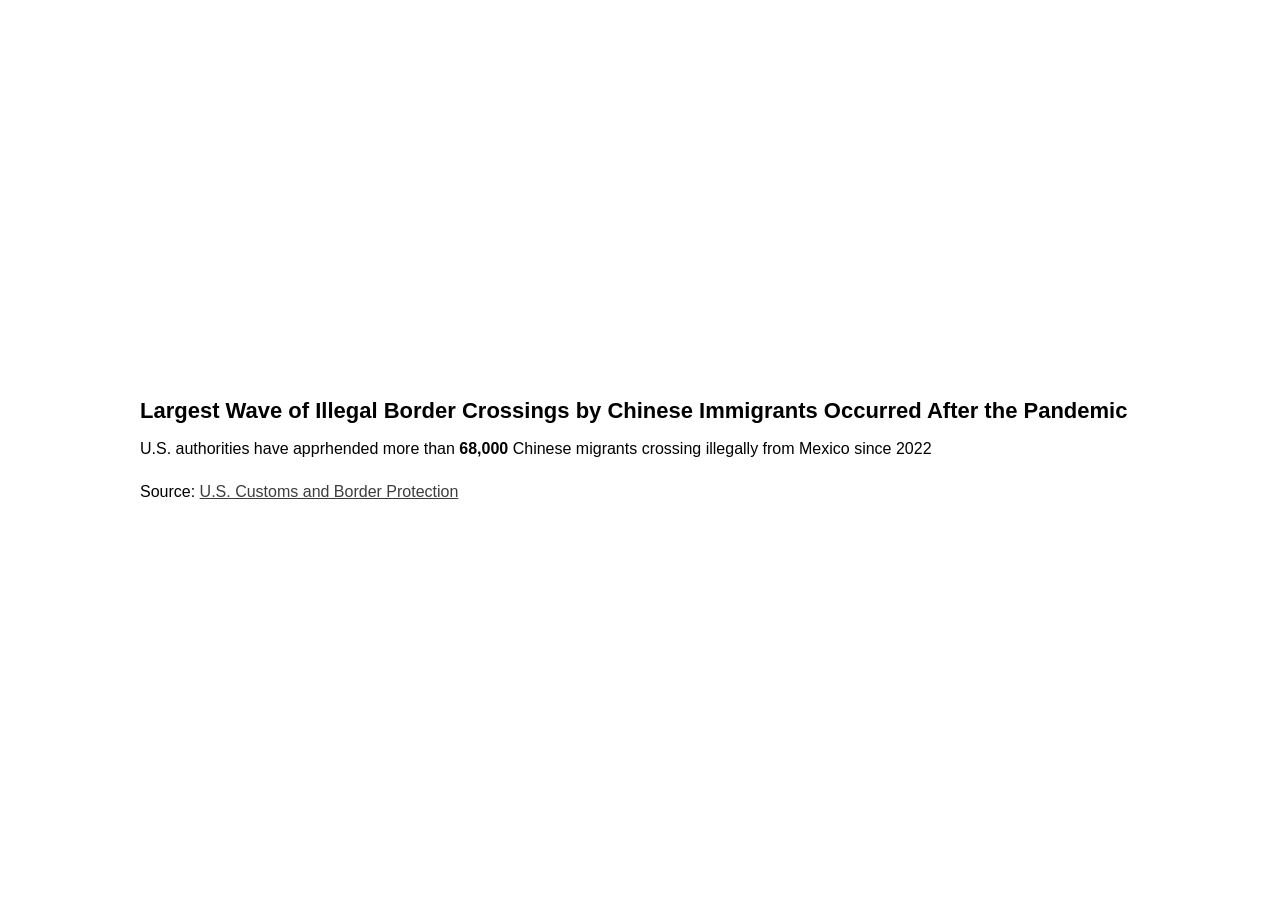
<file: Chinese-immigrants Chart/index.html>
<!DOCTYPE html>
<html lang="en">
  <head>
    <meta charset="UTF-8" />
    <meta name="viewport" content="width=device-width, initial-scale=1.0" />
    <title>
      Largest Wave of Illegal Border Crossings by Chinese Immigrants Occurred After the Pandemic
    </title>
    <link rel="stylesheet" type="text/css" href="style.css" />
  </head>

  <body>
    <div id="d3-container">
      <h1>
        Largest Wave of Illegal Border Crossings by Chinese Immigrants Occurred After the Pandemic
      </h1>
      <p>
        U.S. authorities have apprhended more than
        <strong>68,000</strong>
        Chinese migrants crossing illegally from Mexico since 2022
      </p>
      <div id="chart">
        <div id="tooltip">
          <div class="number"></div>
          <div class="date"></div>
        </div>
      </div>
      <p>
        Source:
        <a
          href="https://www.cbp.gov/document/stats/nationwide-encounters"
          style="color: rgb(61, 61, 61)"
        >
          U.S. Customs and Border Protection
        </a>
      </p>
    </div>
    <script src="https://d3js.org/d3.v6.js"></script>
    <script src="d3.js"></script>
  </body>
</html>
</file>
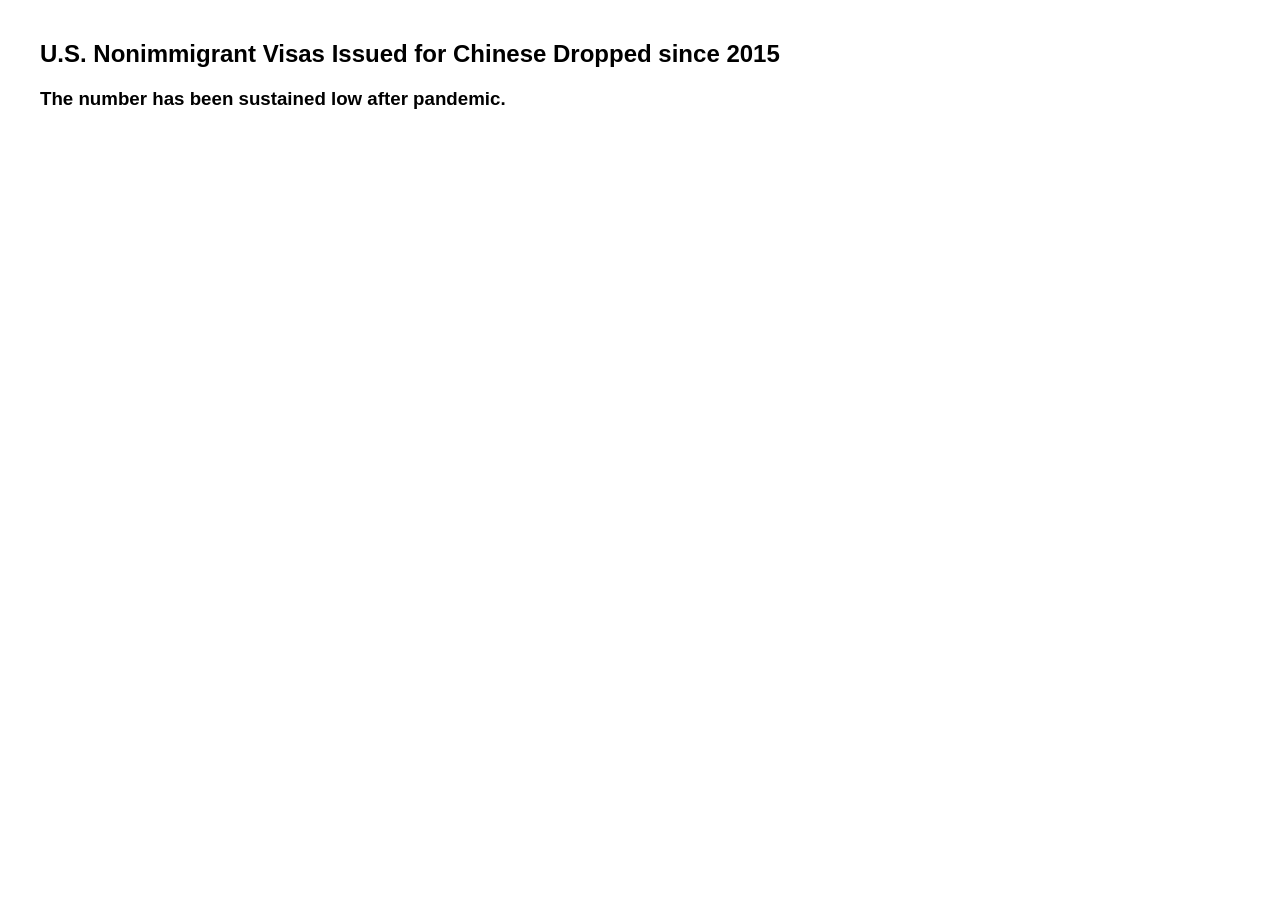
<file: Visa Chart/index.html>
<!DOCTYPE html>
<html lang="en">
  <head>
    <meta charset="UTF-8" />
    <title>Visa Trends Area Chart</title>
    <script src="https://d3js.org/d3.v7.min.js"></script>
    <style>
      body {
        font-family: sans-serif;
        margin: 40px;
      }
      .axis path,
      .axis line {
        fill: none;
        stroke: black;
        shape-rendering: crispEdges;
      }
      .line {
        fill: none;
        stroke-width: 3px;
      }
    </style>
  </head>
  <body>
    <h2>U.S. Nonimmigrant Visas Issued for Chinese Dropped since 2015</h2>
    <h3>The number has been sustained low after pandemic.</h3>
    <svg width="800" height="500"></svg>

    <script>
      const data = [
        {year: 2013, visa: 1467563},
        {year: 2014, visa: 1767596},
        {year: 2015, visa: 2626584},
        {year: 2016, visa: 2264412},
        {year: 2017, visa: 1689893},
        {year: 2018, visa: 1464810},
        {year: 2019, visa: 1255992},
        {year: 2020, visa: 316450},
        {year: 2021, visa: 108646},
        {year: 2022, visa: 161189},
        {year: 2023, visa: 417008},
      ];

      const svg = d3.select("svg"),
        margin = {top: 20, right: 30, bottom: 50, left: 60},
        width = +svg.attr("width") - margin.left - margin.right,
        height = +svg.attr("height") - margin.top - margin.bottom,
        g = svg.append("g").attr("transform", `translate(${margin.left},${margin.top})`);

      const x = d3
        .scaleLinear()
        .domain(d3.extent(data, (d) => d.year))
        .range([0, width]);

      const y = d3.scaleLinear().domain([0, 2.8e6]).range([height, 0]);

      const line = d3
        .line()
        .x((d) => x(d.year))
        .y((d) => y(d.visa))
        .curve(d3.curveMonotoneX);

      const area = d3
        .area()
        .x((d) => x(d.year))
        .y0(height)
        .y1((d) => y(d.visa))
        .curve(d3.curveMonotoneX);

      // X Axis
      g.append("g")
        .attr("transform", `translate(0,${height})`)
        .call(d3.axisBottom(x).tickFormat(d3.format("d")));

      // Y Axis with custom ticks
      g.append("g").call(
        d3
          .axisLeft(y)
          .tickValues([0, 5e5, 1e6, 1.5e6, 2e6, 2.5e6])
          .tickFormat((d) => d / 1e6 + "M")
      );

      // Area Path
      g.append("path").datum(data).attr("fill", "#FF8C00").attr("d", area);

      // Line Path
      const path = g
        .append("path")
        .datum(data)
        .attr("fill", "none")
        .attr("stroke", "black")
        .attr("stroke-width", 3)
        .attr("d", line);

      // Animate the line
      const totalLength = path.node().getTotalLength();

      path
        .attr("stroke-dasharray", totalLength + " " + totalLength)
        .attr("stroke-dashoffset", totalLength)
        .transition()
        .duration(3000)
        .ease(d3.easeCubic)
        .attr("stroke-dashoffset", 0);
    </script>
  </body>
</html>
</file>
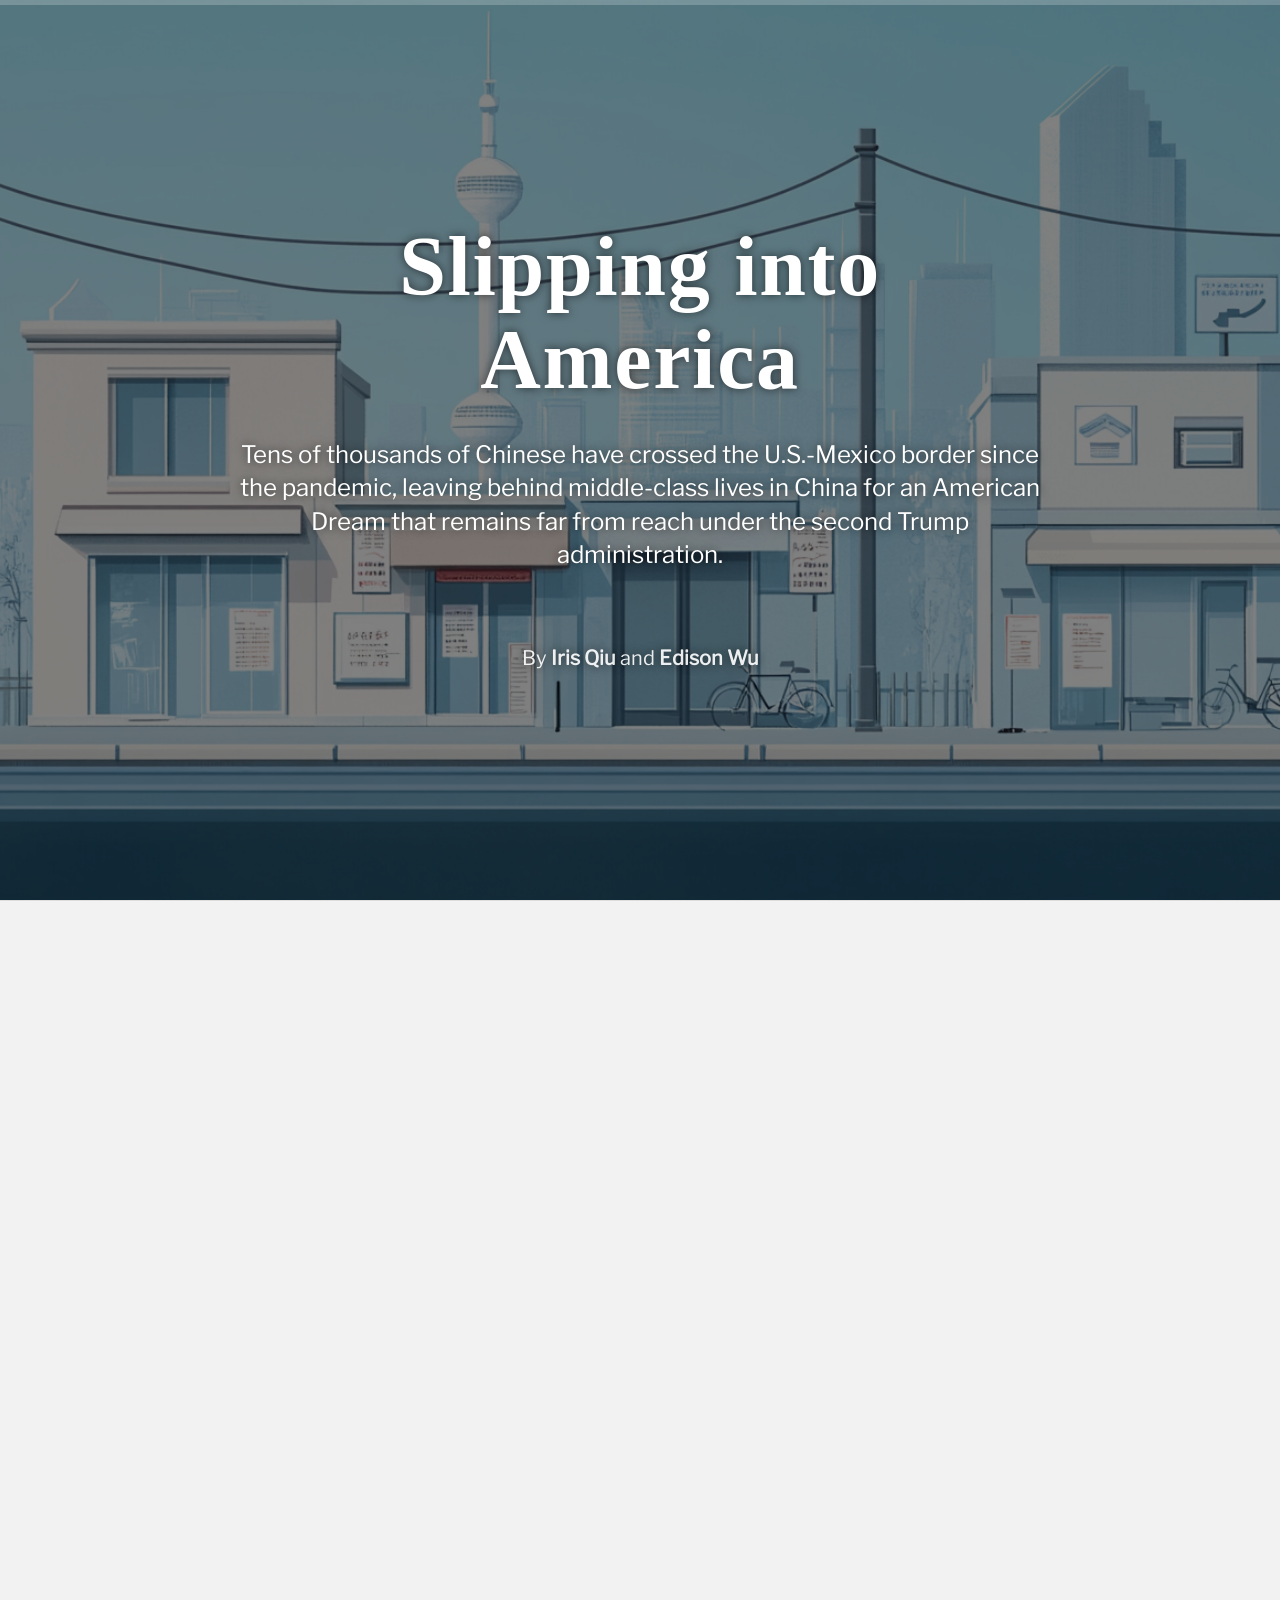
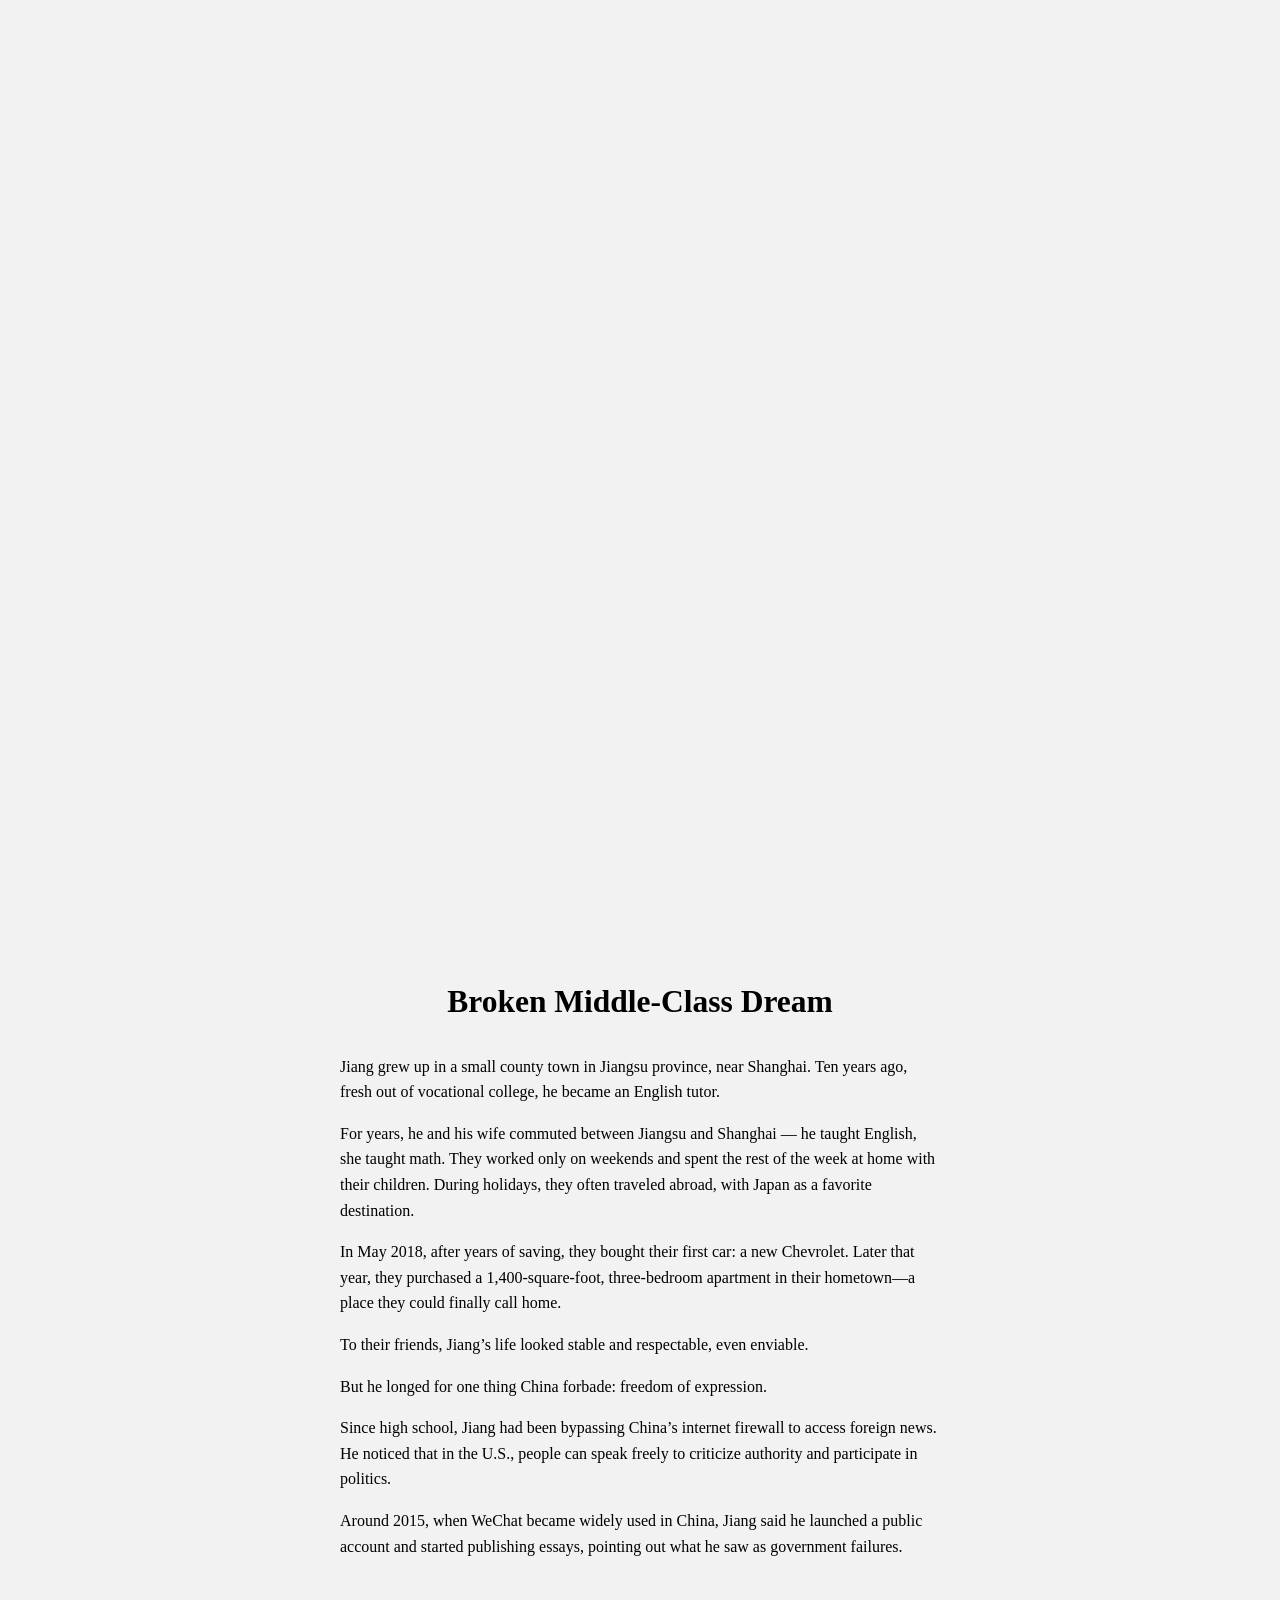
<file: test.html>
<!DOCTYPE html>
<html lang="en">
  <head>
    <meta charset="UTF-8" />
    <meta name="viewport" content="width=device-width, initial-scale=1.0" />
    <link rel="stylesheet" href="styles/main.css" />
    <link rel="stylesheet" href="styles/figcaption-fix.css" />

    <title>Chinese Immigrants</title>
  </head>
  <body>
    <div id="progress-container">
      <div id="progress-bar"></div>
    </div>
    <header>
      <!-- navigation bar -->
      <!-- progress bar -->
    </header>

    <main>
      <!-- hero -->
      <div id="top">
        <div id="scrolly">
          <div class="sticky-graphic">
            <img id="bg" src="assets/bg1.png" alt="background" />
            <img id="char" src="assets/char1.png" alt="hero character" />

            <div class="overlay-text">
              <h1 class="headline">Slipping into America</h1>
              <h2 class="deck">
                Tens of thousands of Chinese have crossed the U.S.-Mexico border since the pandemic,
                leaving behind middle-class lives in China for an American Dream that remains far
                from reach under the second Trump administration.
              </h2>
              <p class="author">
                By
                <b>Iris Qiu</b>
                and
                <b>Edison Wu</b>
              </p>
            </div>
          </div>

          <div class="steps">
            <div class="step" data-index="0"></div>
            <div class="step" data-index="1"></div>
            <div class="step" data-index="2"></div>
            <div class="step" data-index="3"></div>
            <div class="step" data-index="4"></div>
          </div>
        </div>
      </div>
      <article>
        <div class="story-body">
          <section
            class="fade-box skrollable skrollable-between"
            style="opacity: 0"
            article
            data-50-bottom-top="opacity:0.5; transform:scale(1.1);"
            data-100-center-center="opacity:1; transform:scale(1);"
          >
            <!-- <div style="height: 20vh"></div> -->
            <div class="lead">
              <p>
                <span class="dropcap">A</span>
                t 5 a.m., Denvy Jiang’s alarm buzzes to life. Outside, the streets are still cloaked
                in darkness. In the next room, his wife and two children remain fast asleep.
              </p>
              <p>
                Jiang rises quietly, careful not to wake his wife and two children or the four other
                families in the shared house. He wolfs down a few bites of the breakfast his wife
                set out the night before, grabs his car key and slips into his secondhand Honda.
              </p>

              <p>
                Minutes later, he’s merging onto the 88 highway, bound for a delivery warehouse
                nearly 20 miles away.
              </p>

              <p>
                Six months ago, his life looked quite different. He lived in China with his wife,
                where they owned their home and enjoyed a more comfortable life as private tutors —
                a profession offering social respect and substantial earnings.
              </p>

              <p>
                But Jiang had publicly questioned the government, putting him and his family at
                risk.
              </p>

              <p>
                They sold their home and car, traveled through Japan and then made their way to
                Mexico. Under the cover of night, they crossed the U.S.–Mexico border with their
                young son and daughter—entering a country they had never set foot in.
              </p>

              <p>
                They have joined tens of thousands of Chinese immigrants who, in the wake of the
                pandemic, took the costly route to the U.S. — leaving middle-class jobs and stable
                lives behind, hoping to plant new roots in unfamiliar soil and escape political
                repression and economic uncertainty.
              </p>
            </div>
            <div class="nutgraph">
              <p>
                Before 2021, only a single-digit number of Chinese migrants crossed the U.S.–Mexico
                border.
              </p>

              <p>
                By 2023, that number had surged to over a thousand daily, peaking at nearly 6,000 in
                December.
              </p>

              <p>
                Since the pandemic, more than 60,000 Chinese nationals have crossed the border,
                making China the fastest-growing source of undocumented migration.
              </p>

              <p>
                While many Latin American migrants flee war or poverty, many Chinese newcomers come
                from China’s urban middle class, who were once teachers, business owners, and civil
                servants.
              </p>

              <p>
                In post-pandemic China, a slowing economy and growing political pressure pushed some
                to look abroad. Online, they found step-by-step guides to reach the U.S.—a risky
                journey through multiple countries that ends at the border and can cost $10,000 to
                $40,000.
              </p>

              <p>
                For those who make it across the border, their challenges just begin: low-wage jobs,
                the threat of deportation, and the loneliness of life in a foreign land.
              </p>
            </div>
          </section>
          <section>
            <div class="china-part">
              <h2>Broken Middle-Class Dream</h2>
              <p>
                Jiang grew up in a small county town in Jiangsu province, near Shanghai. Ten years
                ago, fresh out of vocational college, he became an English tutor.
              </p>

              <p>
                For years, he and his wife commuted between Jiangsu and Shanghai — he taught
                English, she taught math. They worked only on weekends and spent the rest of the
                week at home with their children. During holidays, they often traveled abroad, with
                Japan as a favorite destination.
              </p>

              <p>
                In May 2018, after years of saving, they bought their first car: a new Chevrolet.
                Later that year, they purchased a 1,400-square-foot, three-bedroom apartment in
                their hometown—a place they could finally call home.
              </p>

              <p>To their friends, Jiang’s life looked stable and respectable, even enviable.</p>

              <p>But he longed for one thing China forbade: freedom of expression.</p>

              <p>
                Since high school, Jiang had been bypassing China’s internet firewall to access
                foreign news. He noticed that in the U.S., people can speak freely to criticize
                authority and participate in politics.
              </p>

              <p>
                Around 2015, when WeChat became widely used in China, Jiang said he launched a
                public account and started publishing essays, pointing out what he saw as government
                failures.
              </p>

              <p>
</file>
<file: Chinese-immigrants Chart/style.css>
body {
  background-color: #ffffff;
  display: flex;
  align-items: center;
  justify-content: center;
  height: 100vh;
  margin: 0;
  font-family: Arial, Helvetica, sans-serif;
}

h1 {
  font-size: 22px;
}

h2 {
  font-size: 20px;
}

#chart {
  margin: 25px auto;
  width: 1000px;
  position: relative;
}

#tooltip {
  border: 1px solid #ccc;
  position: absolute;
  padding: 10px;
  background-color: #fff;
  display: none;
  pointer-events: none;
  text-align: center;
}

.price {
  font-weight: bold;
}

.back {
  width: 100%;
  max-width: 650px;
  font-family: "Inter", "Avenir", system-ui, -apple-system, Helvetica, Arial, sans-serif;
  text-align: left;
  color: rgb(61, 61, 61);
}
</file>
<file: styles/main.css>
@import url("fonts.css");

html,
body {
  font-family: "lora", Georgia, "Times New Roman", Times, serif;
  font-size: 21px;
  margin: 0;
  display: block;
  background-color: #f2f2f2;
  height: 100%;
  display: flex;
  flex-direction: column;
  min-height: 100vh;
}

#progress-container {
  position: fixed;
  top: 0;
  left: 0;
  height: 5px;
  width: 100%;
  background: rgba(255, 255, 255, 0.3);
  z-index: 9999;
  opacity: 0.7;
  transition: opacity 0.3s ease;
}

#progress-bar {
  height: 100%;
  width: 0%;
  background: #333;
  transition: width 0.2s ease-out;
  box-shadow: 0 0 5px rgba(0, 0, 0, 0.2);
}

.hero {
  position: realtive;
  top: 0;
  height: 100vh;
  width: 100vw;
  z-index: 1;
  display: flex;
  background-size: cover;
  background-position: center;
  background-repeat: no-repeat;
  align-items: center;
  justify-content: center;
  text-align: center;
}

.hero-content {
  position: relative;
  z-index: 2;
  color: white;
  text-align: center;
}

#bg {
  position: absolute;
  top: 0;
  left: 0;
  height: 100vh;
  width: 100vw;
  object-fit: cover;
  z-index: 1;
}

#char {
  opacity: 0;
  transition: opacity 0.5s ease;
  position: absolute;
  width: auto;
  height: 30%;
  left: 15%;
  top: 60%;
  z-index: 4;
}

.step {
  height: 100vh;
  border-bottom: 1px solid #ddd;
}

h1 {
  font-size: 4rem;
  font-family: Postoni Standard, Postoni, BodoniSvtyTwoITCTT-Book, georgia, serif;
  font-weight: bold;
  line-height: 1.1;
  margin-bottom: 1.5rem;
  color: rgb(0, 0, 0);
  text-align: center;
  letter-spacing: 0.02em;
}

.deck {
  font-size: 24px;
  font-family: "Libre Franklin", Arial, Helvetica, sans-serif;
  font-weight: normal;
  line-height: 1.4;
  margin-top: 0;
  margin-bottom: 2rem;
  color: rgb(106, 105, 105);
  text-align: left;
  max-width: 800px;
}

.author {
  font-size: 20px;
  font-family: "Libre Franklin", Arial, Helvetica, sans-serif;
  font-weight: normal;
  line-height: 1.3;
  color: rgb(106, 105, 105);
  margin-top: 1.5rem;
  margin-bottom: 3rem;
  text-align: center;
  opacity: 0.9;
}

.visible {
  opacity: 1;
}

.story-body {
  max-width: 600px;
  margin: 4rem auto;
  padding: 0 3rem;
  font-family: Georgia, "Times New Roman", serif;
  font-size: 21px;
  line-height: 1.6;
  color: #000000;
}

.dropcap {
  float: left;
  font-size: 75px;
  font-weight: 800;
  line-height: 60px;
  font-family: Merriweather;
  padding-top: 5px;
  padding-right: 7px;
  padding-left: 3px;
  color: rgb(34, 28, 28);
}

h2 {
  font-size: 1.5em;
  margin-block-start: 0.83em;
  margin-block-end: 0.83em;
  margin-inline-start: 0px;
  margin-inline-end: 0px;
  font-weight: bold;
  text-align: center;
}

section {
  padding: 0 0 15vh;
}

.hidden {
  opacity: 0;
  transition: opacity 1s ease-in-out;
}

.overlay-text {
  position: absolute;
  top: 50%;
  left: 50%;
  transform: translate(-50%, -50%);
  text-align: center;
  color: rgb(255, 255, 255);
  width: 90vw;
  max-width: 800px;
  text-shadow: 0 0 10px rgba(0, 0, 0, 0.6);
  z-index: 3;
  display: flex;
  flex-direction: column;
  align-items: center;
  justify-content: center;
}

/* Hero-specific styles for headline, deck, and author */
.overlay-text .headline {
  color: rgb(255, 255, 255);
  margin-bottom: 1.5rem;
  transition: opacity 1s ease-in-out;
}

.overlay-text .deck {
  color: rgb(255, 255, 255);
  margin-top: 0;
  margin-bottom: 2rem;
  text-align: center;
  transition: opacity 1s ease-in-out;
}

.overlay-text .author {
  color: rgb(255, 255, 255);
  margin-top: 1.5rem;
  transition: opacity 1s ease-in-out;
}

@media (max-width: 1000px) {
  .overlay-text .headline {
    font-size: 3rem;
  }

  .overlay-text .deck {
    font-size: 1rem;
  }

  .overlay-text .author {
    font-size: 0.9rem;
  }

  .overlay-text {
    position: absolute;
    top: 50%;
    left: 50%;
    transform: translate(-50%, -50%);
    width: 90vw;
    max-width: 600px;
    text-align: center;
    z-index: 4;
  }
}

p {
  font-size: 16px;
}

.fast-fade {
  transition: opacity 0.5s ease-out !important;
}

footer {
  background-color: #090909df;
  color: white;
  padding: 3rem 10rem;
  font-family: "Lato", sans-serif;
  font-size: 16px;
}

.footer-top {
  display: flex;
  justify-content: space-between;
  align-items: center;
}

.footer-top h4 {
  margin: 0;
}

.back-to-top {
  background-color: #f0a91d;
  color: #001947;
  border: none;
  border-radius: 4px;
  padding: 0.5rem 1rem;
  cursor: pointer;
  font-size: 14px;
}

.back-to-top:hover {
  opacity: 0.8;
}

.text-content {
  width: calc(40% - 15px);
  flex-shrink: 1;
}

.image-content {
  width: calc(60% - 15px);
  flex-shrink: 0;
}

.sidebar-overlay {
  position: fixed;
  top: 0;
  right: 0;
  width: 100%;
  height: 100%;
  background: rgba(0, 0, 0, 0.5); /* Semi-transparent overlay */
  display: flex;
  justify-content: flex-end;
  z-index: 1000;
  visibility: hidden;
  opacity: 0;
  transition: opacity 0.3s ease;
  cursor: default; /* Keep the default arrow cursor */
}

.sidebar-overlay.show {
  visibility: visible;
  opacity: 1;
  cursor: default; /* Ensure the cursor remains as an arrow when visible */
}

.sidebar p {
  font-size: 14px;
  font-family: "lora", Georgia, "Times New Roman", Times, serif;
}

.sidebar {
  background: white;
  width: 400px;
  max-width: 90%;
  height: 100%;
  overflow-y: auto;
  transform: translateX(100%);
  transition: transform 0.3s ease;
  padding: 30px;
  padding-bottom: 80px; /* Increased padding at the bottom */
  box-shadow: -5px 0 15px rgba(0, 0, 0, 0.2);
  font-family: "Libre Franklin", Arial, Helvetica, sans-serif;
  position: relative;
  cursor: default; /* Reset cursor to default for the sidebar content */
  z-index: 1001; /* Higher than the overlay to ensure it's on top */
  -webkit-overflow-scrolling: touch; /* Smooth scrolling on iOS */
  scroll-padding-bottom: 100px; /* Ensures content isn't hidden behind the bottom edge when scrolling */
}

/* Responsive design for the sliding sidebar */
@media (max-width: 768px) {
  .sidebar {
    width: 100%; /* Full width on mobile */
    max-width: 100%;
    padding: 20px; /* Smaller padding on mobile */
    padding-bottom: 70px; /* Increased padding at the bottom for mobile */
  }

  /* Adjust figcaption size on tablets */
  .image-caption,
  figcaption {
    font-size: 13px;
    padding: 6px 8px 0;
    text-align: left;
  }

  .sidebar h2 {
    font-size: 20px; /* Smaller heading on mobile */
    padding-right: 40px; /* More space for the close button */
  }

  .sidebar p {
    font-size: 15px; /* Slightly smaller text on mobile */
  }

  .sidebar-story-image {
    margin: 0 -20px 15px; /* Adjust negative margin for smaller padding */
    width: calc(100% + 40px); /* Adjust width calculation for smaller padding */
    max-height: 400px; /* Slightly smaller max height on tablets */
  }
}

/* Extra small devices */
@media (max-width: 480px) {
  .sidebar {
    padding: 15px; /* Even smaller padding on very small screens */
    padding-bottom: 60px; /* Increased padding at the bottom for very small screens */
  }

  /* Adjust figcaption size on mobile */
  .image-caption,
  figcaption {
    font-size: 12px;
    padding: 5px 5px 0;
    line-height: 1.3;
  }

  .sidebar h2 {
    font-size: 18px; /* Even smaller heading on very small screens */
    margin-top: 15px;
    margin-bottom: 15px;
  }

  .sidebar p {
    font-size: 14px; /* Even smaller text on very small screens */
    line-height: 1.5;
  }

  .sidebar-story-image {
    margin: 0 -15px 15px; /* Adjust negative margin for smaller padding */
    width: calc(100% + 30px); /* Adjust width calculation for smaller padding */
    max-height: 300px; /* Smaller max height on mobile */
  }

  .close-sidebar {
    top: 10px;
    right: 10px;
  }
}

.sidebar h2 {
  font-size: 24px;
  margin-top: 20px;
  margin-bottom: 20px;
  text-align: left;
  padding-right: 30px;
}

.sidebar p {
  font-size: 16px;
  line-height: 1.6;
  margin-bottom: 15px;
}

/* Ensure the last paragraph has extra margin to be fully visible */
.sidebar p:last-child {
  margin-bottom: 20px; /* Increased margin for more space at the bottom */
  padding-bottom: 10px; /* Additional padding */
  position: relative; /* Enable positioning context */
}

/* Add a pseudo-element after the last paragraph for extra space */
.sidebar p:last-child::after {
  content: "";
  display: block;
  height: 10px; /* Height of the extra space */
  width: 100%;
  position: absolute;
  bottom: -10px;
}

/* Styling for the image in the sidebar */
.sidebar-story-image {
  margin: 0 -30px 20px; /* Negative margin to stretch beyond the padding */
  width: calc(100% + 60px); /* Compensate for the negative margins */
  max-height: 500px; /* Set a reasonable max height */
  overflow: hidden;
  position: relative; /* For positioning the caption */
}

.sidebar-story-image img {
  width: 100%;
  height: auto; /* Use auto height to maintain aspect ratio */
  object-fit: cover; /* Fill the container while maintaining aspect ratio */
  object-position: center; /* Center the image within its container */
  display: block; /* Remove any default inline spacing */
}

.full-width-image {
  width: 100vw;
  margin-left: calc(-50vw + 50%);
  margin-right: calc(-50vw + 50%);
  margin-bottom: 2rem;
  margin-top: 2rem;
  position: relative;
  text-align: center; /* Center the image */
}

.full-width-image img {
  width: 100%;
  height: auto; /* Maintain aspect ratio */
  max-height: none; /* Remove max-height constraint */
  object-fit: cover; /* Fill the container while maintaining aspect ratio */
  display: block;
}

.sidebar-overlay.show .sidebar {
  transform: translateX(0);
}

/* Ensure the cursor remains as an arrow when clicking on the overlay */
.sidebar-overlay:active {
  cursor: default;
}

.close-sidebar {
  position: absolute;
  top: 10px;
  right: 15px;
  font-size: 16px;
  font-weight: light;
  background: none;
  border: none;
  cursor: pointer;
  width: 20px;
  height: 20px;
  display: flex;
  align-items: center;
  justify-content: center;
  border-radius: 50%;
  background-color: #f5f5f5;
  transition: background-color 0.2s, transform 0.2s;
  z-index: 1002; /* Ensure it's above all other sidebar content */
  box-shadow: 0 1px 3px rgba(0, 0, 0, 0.2);
}

.close-sidebar:hover {
  background-color: #e0e0e0;
  transform: scale(1.1);
}

.close-sidebar:active {
  transform: scale(0.95);
}

.hidden {
  display: none !important;
  visibility: hidden !important;
}

.sidebar-card-wrapper {
  /* border-top: 1px dashed #4b4949;
  border-bottom: 1px dashed #4b4949; */
  background: #dbdbdb; /* Light gray background like in the image */
  width: 100vw; /* Full viewport width */
  margin-left: calc(-50vw + 50%); /* Center the element regardless of parent container */
  padding: 40px 0; /* Vertical padding only */
  position: relative; /* For proper positioning */
}

.sidebar-card-content {
  max-width: 800px; /* Content width remains limited */
  margin: 0 auto; /* Center the content */
  padding: 0 20px; /* Horizontal padding for the content */
  font-family: "Libre Franklin", Arial, Helvetica, sans-serif;
  box-sizing: border-box; /* Include padding in width calculation */
}

/* Story category text above the card */
.sidebar-story-category {
  text-align: center;
  color: #666;
  font-size: 12px;
  margin-bottom: 15px;
  font-weight: normal;
  position: relative;
  padding-bottom: 10px;
  max-width: 800px;
  margin-left: auto;
  margin-right: auto;
}

/* Add a shorter line under the category text */
.sidebar-story-category:after {
  content: "";
  position: absolute;
  bottom: 0;
  left: 50%;
  transform: translateX(-50%);
  width: 320px; /* Shorter line as requested */
  height: 1px;
  background-color: #ccc;
}

.sidebar-title {
  font-family: Helvetica, sans-serif;
  font-size: 24px;
  font-weight: border;
  margin-bottom: 30px;
  text-align: center;
  color: #000;
}

/* Create a magazine-style layout with text and image side by side */
.sidebar-card-row {
  display: flex;
  flex-direction: row;
  gap: 30px;
  align-items: stretch; /* Make all children stretch to match the tallest element */
}

.sidebar-content {
  flex: 3; /* Takes up more space than the image */
  text-align: left;
  font-size: 16px;
  line-height: 1.6;
  display: flex;
  flex-direction: column;
  justify-content: flex-start; /* Align content to the top */
  padding-left: 20px; /* Add padding to maintain spacing from the edge */
}

.sidebar-image {
  flex: 2; /* Takes up less space than the text */
  display: flex;
  align-items: center; /* Center the image vertically */
  justify-content: flex-end; /* Align to the right edge */
  position: relative; /* For absolute positioning of the image if needed */
  overflow: hidden; /* Prevent image from overflowing */
  margin-right: -20px; /* Negative margin to stretch beyond the right edge */
  padding-left: 0; /* Remove any padding on the left */
}

/* Responsive design for sidebar card on smaller screens */
@media (max-width: 768px) {
  .sidebar-card-row {
    flex-direction: column; /* Stack content and image vertically */
    gap: 20px;
  }

  .sidebar-content {
    padding-left: 0; /* Remove left padding on mobile */
    order: 2; /* Move content below image on mobile */
  }

  .sidebar-image {
    margin-right: 0; /* Remove negative margin on mobile */
    margin: 0 -20px; /* Stretch image full width on mobile */
    order: 1; /* Move image above content on mobile */
  }

  /* Responsive styles for Leo's sidebar story images */
  .sidebar-story-content figure {
    margin: 1rem 0 1.5rem 0;
  }

  .sidebar-story-content figure img {
    max-height: 250px;
  }

  .sidebar-story-content figure figcaption {
    margin-top: 6px;
    font-size: 13px;
  }

  .sidebar-image img {
    min-height: 200px; /* Slightly smaller minimum height on mobile */
  }

  .sidebar-story-category:after {
    width: 150px; /* Even shorter line on mobile */
  }

  .sidebar-title {
    font-size: 22px; /* Slightly smaller title on mobile */
    margin-bottom: 20px;
  }

  /* Responsive styles for full-width-image on tablets */
  .full-width-image figcaption {
    padding-left: 2rem;
    padding-right: 2rem;
    font-style: italic;
  }

  /* Responsive styles for news app image on tablets */
  figure.news-app-figure {
    max-width: 1000px;
  }

  /* Responsive styles for card on tablets */
  figure.card {
    max-width: 600px;
    gap: 12px;
  }

  figure.card img {
    width: calc(50% - 6px); /* Two images side by side with smaller gap */
  }
}

/* Extra small devices */
@media (max-width: 480px) {
  .sidebar-card-content {
    padding: 0 15px; /* Smaller padding on very small screens */
  }

  .sidebar-image {
    margin: 0 -15px; /* Adjust margins for smaller padding */
  }

  .sidebar-image img {
    min-height: 180px; /* Even smaller minimum height on very small screens */
  }

  .sidebar-content {
    font-size: 15px; /* Smaller text on very small screens */
  }

  .sidebar-title {
    font-size: 20px; /* Even smaller title on very small screens */
    margin-bottom: 15px;
  }

  .sidebar-story-category {
    font-size: 13px; /* Smaller category text on very small screens */
  }

  .sidebar-story-category:after {
    width: 120px; /* Even shorter line on very small screens */
  }

  /* Mobile styles for Leo's sidebar story images */
  .sidebar-story-content figure {
    max-height: 200px;
  }

  .sidebar-story-content figure img {
    max-height: 200px;
  }

  /* Responsive styles for full-width-image on mobile */
  .full-width-image {
    margin-bottom: 1.5rem;
    margin-top: 1.5rem;
  }

  .full-width-image figcaption {
    padding-left: 1rem;
    padding-right: 1rem;
    font-size: 13px;
  }

  /* Responsive styles for news app image on mobile */
  figure.news-app-figure {
    max-width: 350px;
    margin: 1.5rem auto;
  }

  figure.news-app-figure figcaption {
    font-size: 13px;
    padding: 6px 5px 0;
    text-align: left;
  }

  /* Responsive styles for card on mobile */
  figure.card {
    max-width: 100%;
    margin: 1.5rem auto;
    gap: 10px;
  }

  figure.card img {
    width: 100%; /* Full width on mobile */
    margin-bottom: 10px;
  }

  figure.card figcaption {
    font-size: 13px;
    padding: 6px 5px 0;
    text-align: left;
  }
}

.sidebar-image img {
  width: 100%;
  height: 90%;
  object-fit: cover; /* Maintain aspect ratio while filling the container */
  object-position: center; /* Center the image within its container */
  border-radius: 0; /* Remove border radius for magazine style */
  display: block; /* Remove any default inline spacing */
  max-height: none; /* Allow the image to take full height */
  min-height: 250px; /* Ensure minimum height matches the row */
}

.sidebar-button {
  margin-top: 20px;
  text-align: center; /* Center the button */
  width: 100%; /* Make sure the container takes full width */
}

.open-sidebar {
  background: rgb(238, 236, 236);
  border: 2px solid black;
  padding: 10px 20px;
  font-weight: bold;
  cursor: pointer;
  transition: background 0.2s, color 0.2s;
  display: inline-block; /* Allow the button to be centered */
  min-width: 200px; /* Give the button a consistent width */
  text-align: center; /* Center the text within the button */
  font-family: "Libre Franklin", Arial, Helvetica, sans-serif;
  font-size: 14px;
  letter-spacing: 0.5px;
}

.open-sidebar:hover {
  background: black;
  color: white;
}

#chart {
  margin: 25px auto;
  width: 1000px;
  position: relative;
}

#tooltip {
  border: 1px solid #ccc;
  position: absolute;
  padding: 10px;
  background-color: #fff;
  display: none;
  pointer-events: none;
  text-align: center;
}

/* Responsive design for the button */
@media (max-width: 768px) {
  .open-sidebar {
    min-width: 180px; /* Slightly smaller button on mobile */
    font-size: 13px;
    padding: 8px 15px;
    width: 100%; /* Full width button on very small screens */
    max-width: 250px;
  }

  .sidebar-button {
    margin-top: 15px;
  }
}

/* Special styling for Leo's sidebar story images */
.sidebar-story-content figure {
  margin: 1rem 0 2rem 0;
  width: 100%;
  position: relative;
  display: flex;
  flex-direction: column;
}

.sidebar-story-content figure img {
  width: 100%;
  height: auto;
  max-height: 300px;
  object-fit: cover;
  object-position: center;
  display: block;
}

.sidebar-story-content figure figcaption {
  margin-top: 8px;
  font-size: 14px;
  color: #666;
  font-style: italic;
  line-height: 1.4;
  width: 100%;
  display: block;
  word-wrap: break-word;
}

/* Style for the image caption */
.image-caption,
figcaption {
  font-size: 14px;
  color: #666;
  text-align: left;
  padding: 8px 10px 0;
  line-height: 1.4;
  font-style: italic;
  display: block;
  width: 100%;
}

/* Special styling for news app image */
figure.news-app-figure {
  max-width: 450px;
  margin: 2rem auto;
  display: block;
}

figure.news-app-figure img {
  width: 100%;
  height: auto;
  object-fit: contain;
  display: block;
}

/* Card with multiple images in a row */
figure.card {
  display: flex;
  flex-direction: row;
  flex-wrap: wrap;
  justify-content: center;
  align-items: center;
  gap: 15px;
  width: 100%;
  max-width: 800px;
  margin: 2rem auto;
}

figure.card img {
  width: calc(50% - 10px); /* Two images side by side with gap */
  height: auto;
  object-fit: contain;
  display: block;
}

figure.card figcaption {
  width: 100%;
  margin-top: 10px;
  text-align: left;
}

/* Special styling for full-width-image figcaptions */
.full-width-image figcaption {
  text-align: left;
  max-width: 600px;
  margin: 0 auto;
  padding-left: 3rem;
  padding-right: 3rem;
  font-style: normal;
}

/* Italic figcaption style */
figcaption.italic {
  font-style: italic !important;
}

/* Add a spacer at the bottom of the sidebar */
.sidebar-spacer {
  height: 50px; /* Height of the spacer */
  width: 100%;
  display: block;
  clear: both;
}

/* Image row for displaying two images side by side */
.image-row {
  display: flex;
  flex-direction: row;
  flex-wrap: wrap;
  justify-content: center;
  align-items: flex-start;
  gap: 15px;
  width: 100%;
  max-width: 1400px; /* Increased max-width for larger container */
  margin: 2rem auto; /* Center the container */
  text-align: center;
}

.image-row img {
  width: calc(50% - 10px); /* Calculate width accounting for gap */
  max-width: 800px; /* Increased max-width for larger images */
  height: auto;
  object-fit: contain;
  display: inline-block;
  vertical-align: middle; /* Align images vertically */
}

/* Single caption for the image row */
.image-row figcaption {
  margin: 0;
  text-align: left;
  width: 100%;
  max-width: 1400px;
  font-style: normal;
  color: #666;
  font-size: 15px;
  padding-left: 0 !important; /* Remove left padding to align with edge */
  flex-basis: 100%; /* Ensures caption takes full width on new line */
  order: 3; /* Places caption after images */
}

/* Asymmetric image row for displaying two images with different widths */
.asymmetric-image-row {
  display: flex;
  flex-direction: row;
  flex-wrap: wrap;
  justify-content: center;
  align-items: flex-start;
  gap: 15px;
  width: 100%;
  max-width: 100%; /* Full width container */
  margin: 0 auto 1rem auto; /* Reduced margin */
  text-align: center;
}

.asymmetric-image-row img.left-image {
  width: calc(50% - 7.5px); /* Equal to right image minus half the gap */
  max-width: none; /* Remove max-width constraint */
  height: auto;
  object-fit: contain;
  display: inline-block;
  vertical-align: middle;
}

.asymmetric-image-row img.right-image {
  width: calc(50% - 7.5px); /* Equal to left image minus half the gap */
  max-width: none; /* Remove max-width constraint */
  height: auto;
  object-fit: contain;
  display: inline-block;
  vertical-align: middle;
}

.asymmetric-image-row figcaption {
  margin: 0.5rem 0 0 0;
  text-align: left;
  width: 100%;
  max-width: 100%;
  font-style: normal;
  color: #666;
  font-size: 15px;
  padding-left: 0 !important;
  flex-basis: 100%;
  order: 3;
}

/* Responsive design for image row */
@media (max-width: 768px) {
  .image-row,
  .asymmetric-image-row {
    flex-direction: column;
    align-items: center;
    gap: 20px;
  }

  .image-row img,
  .asymmetric-image-row img.left-image,
  .asymmetric-image-row img.right-image {
    width: 100%;
    max-width: 100%;
    margin-bottom: 0;
  }

  .image-row figcaption,
  .asymmetric-image-row figcaption {
    margin-top: 10px;
    font-size: 14px;
    text-align: left;
  }
}
</file>
<file: styles/figcaption-fix.css>
/* Additional fixes for figcaption overlap issues */

/* This targets the specific case shown in the screenshot */
figure figcaption + p,
figcaption + p,
.image-caption + p {
  margin-top: 35px; /* Add extra space after figcaption */
  position: relative; /* Create a new stacking context */
  z-index: 0; /* Ensure it's below the figcaption */
  clear: both; /* Ensure it starts on a new line */
}

/* Ensure proper spacing between figcaption and following content */
.sidebar-story-content p:first-of-type {
  margin-top: 35px; /* Add extra space at the top of the first paragraph */
  padding-top: 10px; /* Additional padding to prevent overlap */
}

/* Fix for the specific case in mapbox.html */
.sidebar-story-image + .sidebar-story-content {
  margin-top: 20px; /* Add space between the image container and content */
  padding-top: 10px; /* Additional padding */
  position: relative; /* Create a new stacking context */
}
</file>
